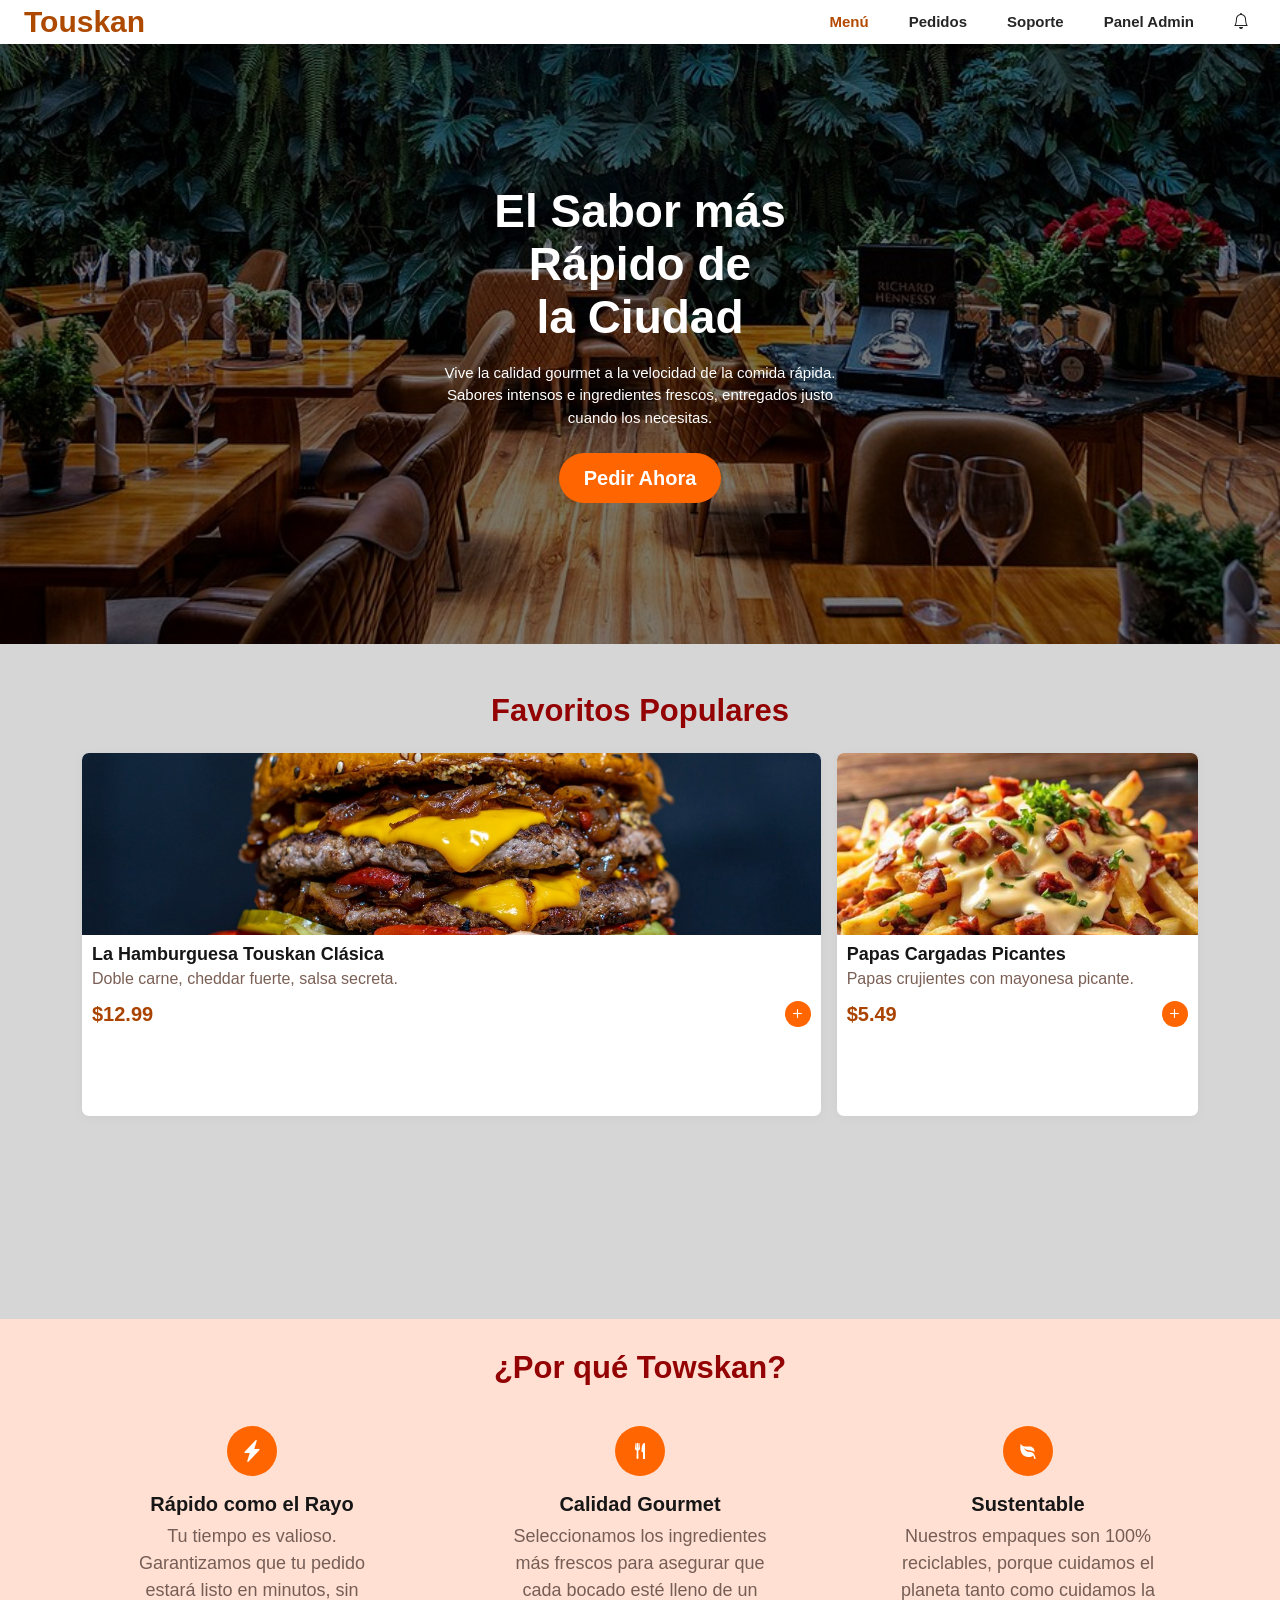
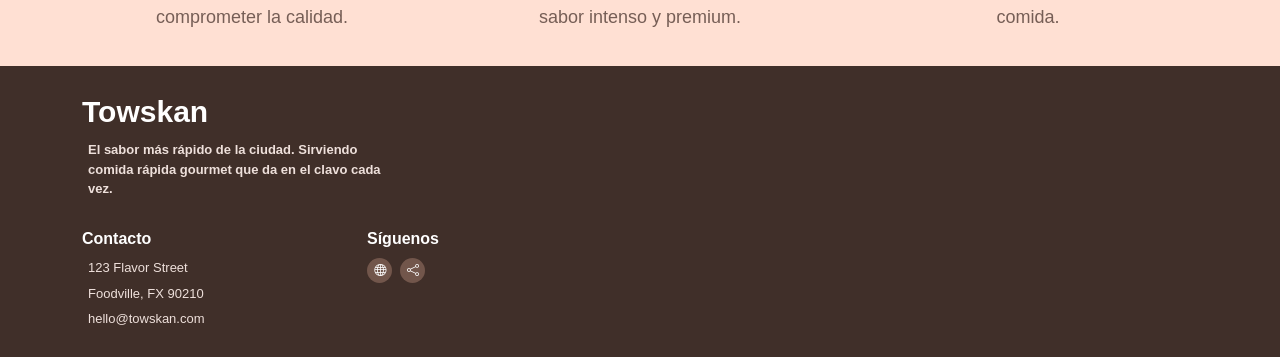
<file: TOUSKAN/index.html>
<!DOCTYPE html>
<html lang="es">

<head>
    <meta charset="UTF-8">
    <meta name="viewport" content="width=device-width, initial-scale=1.0">
    <title>Towskan | Comida Gourmet</title>

    <link href="https://cdn.jsdelivr.net/npm/bootstrap@5.3.2/dist/css/bootstrap.min.css" rel="stylesheet">
    <link href="https://cdn.jsdelivr.net/npm/bootstrap-icons@1.11.1/font/bootstrap-icons.css" rel="stylesheet">
   
    <link rel="stylesheet" href="/TOUSKAN/style/style.css">
</head>

<body>
    <nav class="navbar navbar-expand-lg navbar-light bg-white fixed-top">
        <div class="container-fluid px-4">


            <a class="navbar-brand logo" href="#">
                Touskan
            </a>

            <button
                class="navbar-toggler"
                type="button"
                data-bs-toggle="collapse"
                data-bs-target="#menuPrincipal"
            >
                <span class="navbar-toggler-icon"></span>
            </button>


            <!-- MENÚ -->
            <div
                class="collapse navbar-collapse justify-content-end"
                id="menuPrincipal"
            >

                <ul class="navbar-nav align-items-lg-center gap-lg-4">

                    <li class="nav-item">
                        <a class="nav-link active" href="#">
                            Menú
                        </a>
                    </li>

                    <li class="nav-item">
                        <a class="nav-link" href="#">
                            Pedidos
                        </a>
                    </li>

                    <li class="nav-item">
                        <a class="nav-link" href="#">
                            Soporte
                        </a>
                    </li>

                    <li class="nav-item">
                        <a class="nav-link" href="#">
                            Panel Admin
                        </a>
                    </li>

                    <li class="nav-item">

                        <a class="notification" href="#">
                            <i class="bi bi-bell"></i>
                        </a>
                    </li>
                </ul>
            </div>
        </div>
    </nav>


    <section class="her">

        <div class="hero-overlay"></div>

        <div class="container hero-content">

            <div class="row justify-content-center text-center">

                <div class="col-lg-8">

                    <h1 class="hero-title">
                        El Sabor más Rápido de
                        <br>
                        la Ciudad
                    </h1>


                    <p class="hero-text">
                        Vive la calidad gourmet a la velocidad de la comida
                        rápida. Sabores intensos e ingredientes frescos,
                        entregados justo cuando los necesitas.
                    </p><br>


                    <a href="/TOUSKAN/pedidos.html" class="btn btn-pedir">
                        Pedir Ahora
                    </a>
                </div>
            </div>
        </div>

    </section>



    <section id="favoritos" class="favoritos py-5">

        <div class="container">

            <h2 class="section-title text-center mb-4">
                Favoritos Populares
            </h2>


            <div class="row g-3">

                <!-- HAMBURGUESAS -->
                <div class="col-lg-8">

                    <div class="product-card">

                        <div class="product-image-big">

                            <img src="/TOUSKAN/fotos/hamburguesa.jpg"alt="Hamburguesa Touskan">

                        </div>
                        <div class="product-body">

                            <div>
                                <h3>
                                    La Hamburguesa Touskan Clásica
                                </h3>
                                <p>
                                    Doble carne, cheddar fuerte, salsa secreta.
                                </p>
                            </div>


                            <div class="product-footer">
                                <strong>
                                    $12.99
                                </strong>
                                <button 
                                     class="add-button"
                                      onclick="agregarProducto(
                                      'Hamburguesa Towskan Clásica',
                                       12.99,
                                       'fotos/hamburguesa.jpg',
                                       'Doble carne, cheddar fuerte, salsa secreta.'
                                               )">

                                    <i class="bi bi-plus"></i>

                                       </button>
                            </div>
                        </div>
                    </div>

                </div>


                <!-- PAPAS -->

                <div class="col-lg-4">

                    <div class="product-card">

                        <div class="product-image-small">

                            <img
                                src="/TOUSKAN/fotos/crispy-loaded-french-fries-with-cheese-sauce-and-bacon-photo.jpg"
                                alt="Papas cargadas">
                        </div>

                        <div class="product-body">

                            <div>
                                <h3>
                                    Papas Cargadas Picantes
                                </h3>

                                <p>
                                    Papas crujientes con mayonesa picante.
                                </p>

                            </div>


                            <div class="product-footer">

                                <strong>
                                    $5.49
                                </strong>

                                <button class="add-button"
                                onclick="agregarProducto('papas cargadas picates',
                                    5.49,
                                     'fotos/crispy-loaded-french-fries-with-cheese-sauce-and-bacon-photo.jpg',
                                    'papas crujientes con mayonesa picante.'
                                )">
                                    <i class="bi bi-plus"></i>
                                </button>

                            </div>

                        </div>

                    </div>

                </div>

            </div>

        </div>

    </section>



    <!-- =================================
         POR QUÉ TOWSKAN
    ================================== -->

    <section class="porque">

        <div class="container">

            <h2 class="section-title text-center mb-5">
                ¿Por qué Towskan?
            </h2>


            <div class="row text-center g-5">


                <!-- ITEM 1 -->

                <div class="col-md-4">

                    <div class="feature-icon">

                        <i class="bi bi-lightning-charge-fill"></i>

                    </div>

                    <h3>
                        Rápido como el Rayo
                    </h3>
                    <p>
                        Tu tiempo es valioso. Garantizamos que tu pedido
                        estará listo en minutos, sin comprometer la calidad.
                    </p>

                </div>



                <!-- ITEM 2 -->

                <div class="col-md-4">

                    <div class="feature-icon">

                       <svg xmlns="http://www.w3.org/2000/svg" width="16" height="16" fill="currentColor" class="bi bi-fork-knife" viewBox="0 0 16 16">
  <path d="M13 .5c0-.276-.226-.506-.498-.465-1.703.257-2.94 2.012-3 8.462a.5.5 0 0 0 .498.5c.56.01 1 .13 1 1.003v5.5a.5.5 0 0 0 .5.5h1a.5.5 0 0 0 .5-.5zM4.25 0a.25.25 0 0 1 .25.25v5.122a.128.128 0 0 0 .256.006l.233-5.14A.25.25 0 0 1 5.24 0h.522a.25.25 0 0 1 .25.238l.233 5.14a.128.128 0 0 0 .256-.006V.25A.25.25 0 0 1 6.75 0h.29a.5.5 0 0 1 .498.458l.423 5.07a1.69 1.69 0 0 1-1.059 1.711l-.053.022a.92.92 0 0 0-.58.884L6.47 15a.971.971 0 1 1-1.942 0l.202-6.855a.92.92 0 0 0-.58-.884l-.053-.022a1.69 1.69 0 0 1-1.059-1.712L3.462.458A.5.5 0 0 1 3.96 0z"/>
</svg>

                    </div>


                    <h3>
                        Calidad Gourmet
                    </h3>

                    <p>
                        Seleccionamos los ingredientes más frescos para
                        asegurar que cada bocado esté lleno de un sabor
                        intenso y premium.
                    </p>

                </div>



                <!-- ITEM 3 -->

                <div class="col-md-4">

                    <div class="feature-icon">

                        <svg xmlns="http://www.w3.org/2000/svg" width="16" height="16" fill="currentColor" class="bi bi-leaf-fill" viewBox="0 0 16 16">
  <path d="M1.4 1.7c.217.289.65.84 1.725 1.274 1.093.44 2.885.774 5.834.528 2.02-.168 3.431.51 4.326 1.556C14.161 6.082 14.5 7.41 14.5 8.5q0 .344-.027.734C13.387 8.252 11.877 7.76 10.39 7.5c-2.016-.288-4.188-.445-5.59-2.045-.142-.162-.402-.102-.379.112.108.985 1.104 1.82 1.844 2.308 2.37 1.566 5.772-.118 7.6 3.071.505.8 1.374 2.7 1.75 4.292.07.298-.066.611-.354.715a.7.7 0 0 1-.161.042 1 1 0 0 1-1.08-.794c-.13-.97-.396-1.913-.868-2.77C12.173 13.386 10.565 14 8 14c-1.854 0-3.32-.544-4.45-1.435-1.124-.887-1.889-2.095-2.39-3.383-1-2.562-1-5.536-.65-7.28L.73.806z"/>
</svg>

                    </div>


                    <h3>
                        Sustentable
                    </h3>

                    <p>
                        Nuestros empaques son 100% reciclables, porque
                        cuidamos el planeta tanto como cuidamos la comida.
                    </p>

                </div>

            </div>

        </div>

    </section>



    <!-- =================================
         FOOTER
    ================================== -->

    <footer class="footer">
        <div class="container">
            <div class="row g-4">

                <!-- LOGO -->

                <div class="logo">

                    <h2 class="footer-logo">
                        Towskan
                    </h2>

                    <p class="footer-description">
                        El sabor más rápido de la ciudad.
                        Sirviendo comida rápida gourmet que
                        da en el clavo cada vez.
                    </p>

                </div>


                <!-- CONTACTO -->

                <div class="col-md-3">

                    <h3>
                        Contacto
                    </h3>

                    <p>
                        123 Flavor Street
                    </p>

                    <p>
                        Foodville, FX 90210
                    </p>

                    <p>
                        hello@towskan.com
                    </p>

                </div>


                <div class="col-md-3">

                    <h3>
                        Síguenos
                    </h3>

                    <div class="social-icons">

                        <a href="#">
                            <i class="bi bi-globe"></i>
                        </a>

                        <a href="#">
                            <i class="bi bi-share"></i>
                        </a>

                    </div>

                </div>

            </div>

        </div>

    </footer>

    
    <script src="https://cdn.jsdelivr.net/npm/bootstrap@5.3.3/dist/js/bootstrap.bundle.min.js"></script>

<script src="/TOUSKAN/style/java.js"></script>


</body>

</html>
</file>
<file: TOUSKAN/style/style.css>
/* =================================
   CONFIGURACIÓN GENERAL
================================= */

* {
    box-sizing: border-box;
}

body {
    margin: 0;
    font-family: Arial, Helvetica, sans-serif;
    background-color: #fff9f7;
    color: #161616;
}


/* =================================
   NAVBAR
================================= */

.navbar {
    height: 44px;
    box-shadow: 0 1px 8px rgba(0, 0, 0, 0.08);
    z-index: 1000;
}

.logo {
    color: #ad4a00 !important;
    font-size: 30px;
    font-weight: 800;
    line-height: 1;
}

.nav-link {
    color: #262626 !important;
    font-size: 15px;
    font-weight: 600;
}

.nav-link.active {
    color: #b44900 !important;
}

.notification {
    width: 30px;
    height: 30px;

    border-radius: 50%;

    display: flex;
    align-items: center;
    justify-content: center;

    color: #222;

    text-decoration: none;
}

.notification:hover {
    background-color: #fff0e8;
}


/* HERO*/

.her {
    height: 600px;

    margin-top: 44px;
    position: relative;
    background-image: url("/TOUSKAN/fotos/elcielo-restaurant-bogota.jpg");
    background-size: cover;
    background-position: center;
}


/* Oscurecer imagen */
.hero-overlay {
    position: absolute;
    inset: 0;
    background: rgba(0, 0, 0, 0.52);
}


/* Contenido */
.hero-content {
    position: relative;
    z-index: 2;
    height: 100%;
    display: flex;
    align-items: center;
    justify-content: center;
}


/* Título */

.hero-title {
    color: white;

    font-size: 46px;

    font-weight: 800;

    line-height: 1.15;

    margin-bottom: 18px;
}


/* Texto */
.hero-text {
    color: white;
    font-size: 15px;
    line-height: 1.5;
    max-width: 650px;
    margin: 0 20px;
}


/* Botón pedir */
.btn-pedir {
    background-color: #ff6500;
    color: white;
    border-radius: 50px;
    padding: 10px 25px;
    font-size: 20px;
    font-weight: 700;
    border: none;
}

.btn-pedir:hover {
    background-color: #e95700;
    color: white;
}


/* FAVORITOS */

.favoritos {
    background-color: #d6d6d6;
}

.section-title {
    font-size: 31px;
    font-weight: 800;
    color: #940303;
}


/* =================================
   PRODUCTOS
================================= */

.product-card {
    background-color: white;
    border-radius: 7px;
    overflow: hidden;
    height: 70%;
    box-shadow: 0 2px 12px rgba(0, 0, 0, 0.04);
}


/* Imagen de hamburguesa */
.product-image-big {
    width: 100%;
    height: 50%;
    overflow: hidden;
}

.product-image-big img {
    width: 100%;
    height: 100%;
    object-fit: cover;
}


/* Imagen de papas */
.product-image-small {
    width: 100%;
    height: 50%;
    overflow: hidden;
}

.product-image-small img {
    width: 100%;
    height: 150%;
    object-fit: cover;
}


/* Información */
.product-body {
    padding: 9px 10px 8px;
    min-height: 82px;
    display: flex;
    flex-direction: column;
    justify-content: space-between;
}

.product-body h3 {
    margin: 0 0 2px;
    font-size: 18px;
    font-weight: 700;
}

.product-body p {
    margin: 0;
    font-size: 16px;
    color: #7a5f55;
}


/* Parte inferior */

.product-footer {
    display: flex;
    align-items: center;
    justify-content: space-between;
    margin-top: 8px;
}

.product-footer strong {
    color: #aa4300;
    font-size: 20px;
}


/* Botón + */

.add-button {
    width: 26px;

    height: 26px;

    border: none;

    border-radius: 50%;

    background-color: #ff6500;

    color: white;

    display: flex;

    align-items: center;

    justify-content: center;

    font-size: 18px;

    cursor: pointer;
}

.add-button:hover {
    background-color: #dc5000;
}


/* POR QUÉ TOWSKAN */

.porque {
    background-color: #ffe0d3;
    padding: 30px 0 35px;
}

.porque .section-title {
    margin-bottom: 40px !important;
}


/* Iconos */
.feature-icon {
    width: 50px;
    height: 50px;
    margin: 0 auto 16px;
    border-radius: 50%;
    background-color: #ff6500;
    color: white;
    display: flex;
    align-items: center;
    justify-content: center;
    font-size: 22px;
}


/* Títulos */

.porque h3 {
    font-size: 20px;
    font-weight: 700;
    margin-bottom: 7px;
}


/* Descripción */

.porque p {
    max-width: 270px;

    margin: 0 auto;

    color: #765e56;

    font-size: 18px;

    line-height: 1.5;
}


/* FOOTER*/

.footer {
    background-color: #402f29;

    color: white;

    padding: 28px 0 22px;
}

.footer-logo {
    color: white;

    font-size: 30px;

    font-weight: 800;

    margin-bottom: 10px;
}

.footer-description {
    max-width: 300px;

    font-size: 10px;

    line-height: 1.5;

    color: #eee0db;
}

.footer h3 {
    font-size: 16px;

    font-weight: 700;

    margin-bottom: 10px;
}

.footer p {
    margin:  6px;
    font-size: 13px;
    color: #eee0db;
}


/* Redes sociales */

.social-icons {
    display: flex;
    gap: 8px;
}

.social-icons a {
    width: 25px;
    height: 25px;
    border-radius: 50%;
    background-color: #72564b;
    color: white;
    display: flex;
    align-items: center;
    justify-content: center;
    text-decoration: none;
    font-size: 12px;
}

.social-icons a:hover {
    background-color: #ff6500;
}


/* =================================
   RESPONSIVE
================================= */

@media (max-width: 991px) {

    .navbar {
        height: auto;

        min-height: 55px;
    }

    .hero {
        margin-top: 55px;

        height: 400px;
    }

    .hero-title {
        font-size: 38px;
    }

    .nav-link {
        padding: 10px 0;
    }

    .notification {
        margin: 5px 0;
    }

}


@media (max-width: 576px) {

    .logo {
        font-size: 26px;
    }

    .hero {
        height: 420px;
    }

    .hero-title {
        font-size: 32px;
    }

    .hero-text {
        font-size: 12px;

        padding: 0 15px;
    }

    .section-title {
        font-size: 26px;
    }

    .product-image-big {
        height: 180px;
    }

    .product-image-small {
        height: 180px;
    }

    .porque {
        padding: 40px 0;
    }

    .footer {
        text-align: left;
    }

}
</file>
